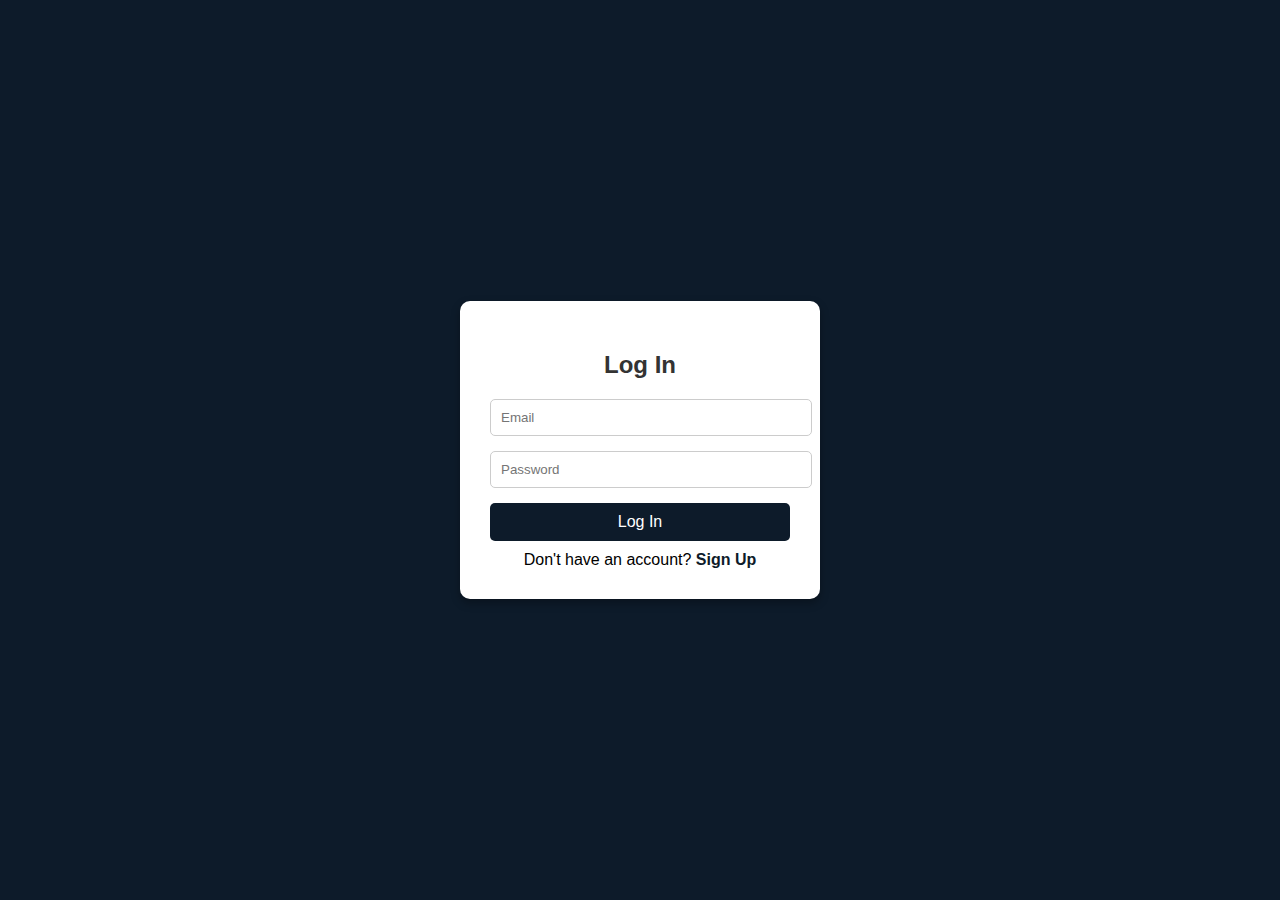
<file: login.html>
<!DOCTYPE html>
<html lang="en">
<head>
    <meta charset="UTF-8">
    <title>Log In to Veon's Website</title>
    <meta name="viewport" content="width=device-width, initial-scale=1.0">
    <style>
        body {
            font-family: Arial, sans-serif;
            background-color: #0d1b2a;
            display: flex;
            justify-content: center;
            align-items: center;
            height: 100vh;
            margin: 0;
        }
        .form-container {
            background: #fff;
            padding: 30px;
            border-radius: 10px;
            box-shadow: 0 4px 10px rgba(0, 0, 0, 0.3);
            width: 300px;
        }
        h2 {
            text-align: center;
            margin-bottom: 20px;
            color: #333;
        }
        input[type="email"], input[type="password"] {
            width: 100%;
            padding: 10px;
            margin-bottom: 15px;
            border: 1px solid #ccc;
            border-radius: 5px;
        }
        button {
            width: 100%;
            padding: 10px;
            background-color: #0d1b2a;
            color: white;
            border: none;
            border-radius: 5px;
            cursor: pointer;
            font-size: 16px;
        }
        button:hover {
            background-color: #1b263b;
        }
        .link {
            text-align: center;
            margin-top: 10px;
        }
        .link a {
            color: #0d1b2a;
            text-decoration: none;
            font-weight: bold;
        }
    </style>
</head>
<body>

<div class="form-container">
    <h2>Log In</h2>
    <form id="loginForm">
        <input type="email" placeholder="Email" required>
        <input type="password" placeholder="Password" required minlength="6">
        <button type="submit">Log In</button>
    </form>
    <div class="link">
        Don't have an account? <a href="signin.html">Sign Up</a>
    </div>
</div>

<script>
    document.getElementById('loginForm').addEventListener('submit', function(e) {
        e.preventDefault();
        alert("Login successful (demo). Connect backend to authenticate.");
    });
</script>

</body>
</html>
</file>
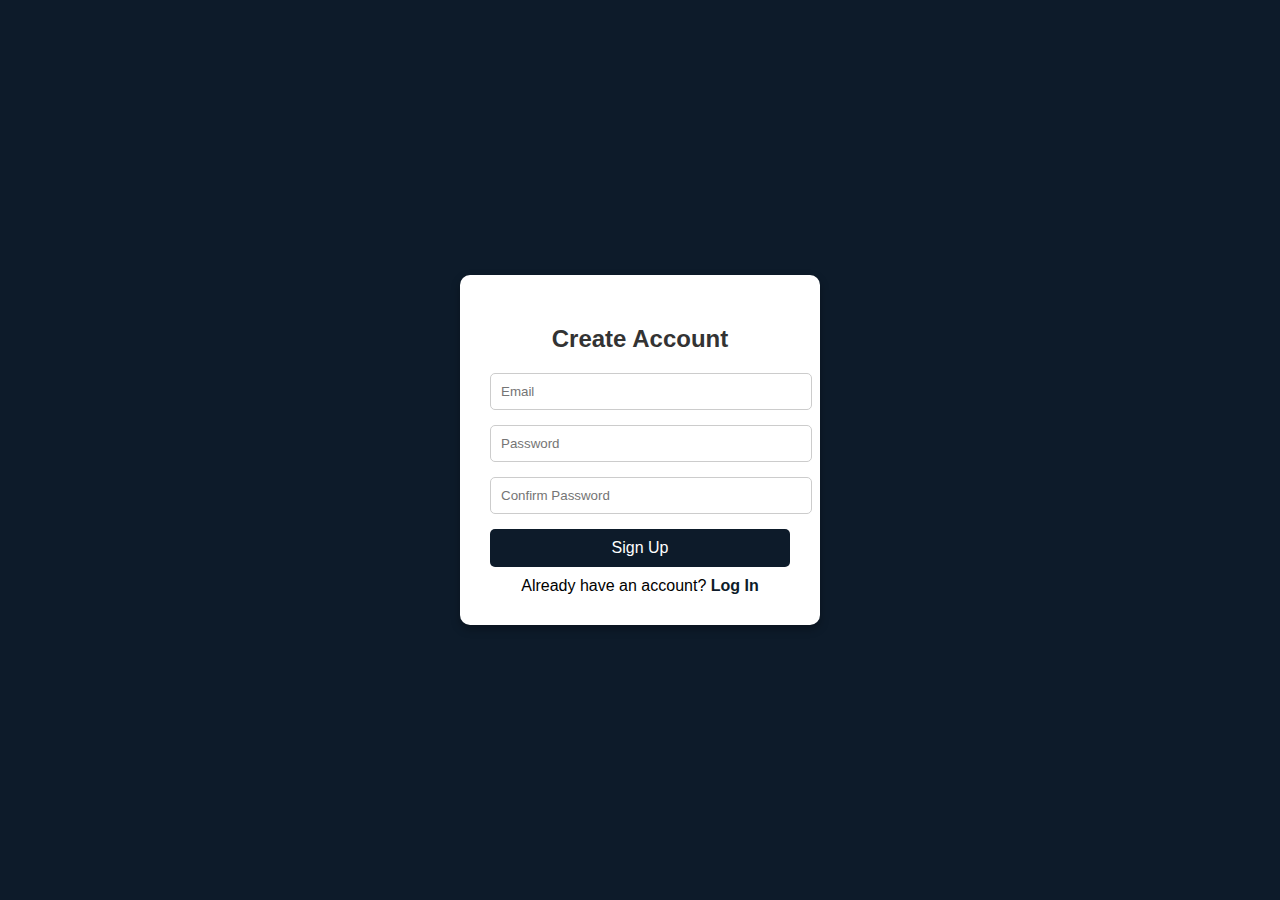
<file: signin.html>
<!DOCTYPE html>
<html lang="en">
<head>
    <meta charset="UTF-8">
    <title>Sign In</title>
    <meta name="viewport" content="width=device-width, initial-scale=1.0">
    <style>
        body {
            font-family: Arial, sans-serif;
            background-color: #0d1b2a;
            display: flex;
            justify-content: center;
            align-items: center;
            height: 100vh;
            margin: 0;
        }
        .form-container {
            background: #fff;
            padding: 30px;
            border-radius: 10px;
            box-shadow: 0 4px 10px rgba(0, 0, 0, 0.3);
            width: 300px;
        }
        h2 {
            text-align: center;
            margin-bottom: 20px;
            color: #333;
        }
        input[type="email"], input[type="password"] {
            width: 100%;
            padding: 10px;
            margin-bottom: 15px;
            border: 1px solid #ccc;
            border-radius: 5px;
        }
        button {
            width: 100%;
            padding: 10px;
            background-color: #0d1b2a;
            color: white;
            border: none;
            border-radius: 5px;
            cursor: pointer;
            font-size: 16px;
        }
        button:hover {
            background-color: #1b263b;
        }
        .link {
            text-align: center;
            margin-top: 10px;
        }
        .link a {
            color: #0d1b2a;
            text-decoration: none;
            font-weight: bold;
        }
    </style>
</head>
<body>

<div class="form-container">
    <h2>Create Account</h2>
    <form id="signupForm">
        <input type="email" placeholder="Email" required>
        <input type="password" placeholder="Password" required minlength="6">
        <input type="password" placeholder="Confirm Password" required minlength="6">
        <button type="submit">Sign Up</button>
    </form>
    <div class="link">
        Already have an account? <a href="login.html">Log In</a>
    </div>
</div>

<script>
    document.getElementById('signupForm').addEventListener('submit', function(e) {
        e.preventDefault();
        alert("Account created successfully (demo). Connect backend to save account.");
    });
</script>

</body>
</html>
</file>
